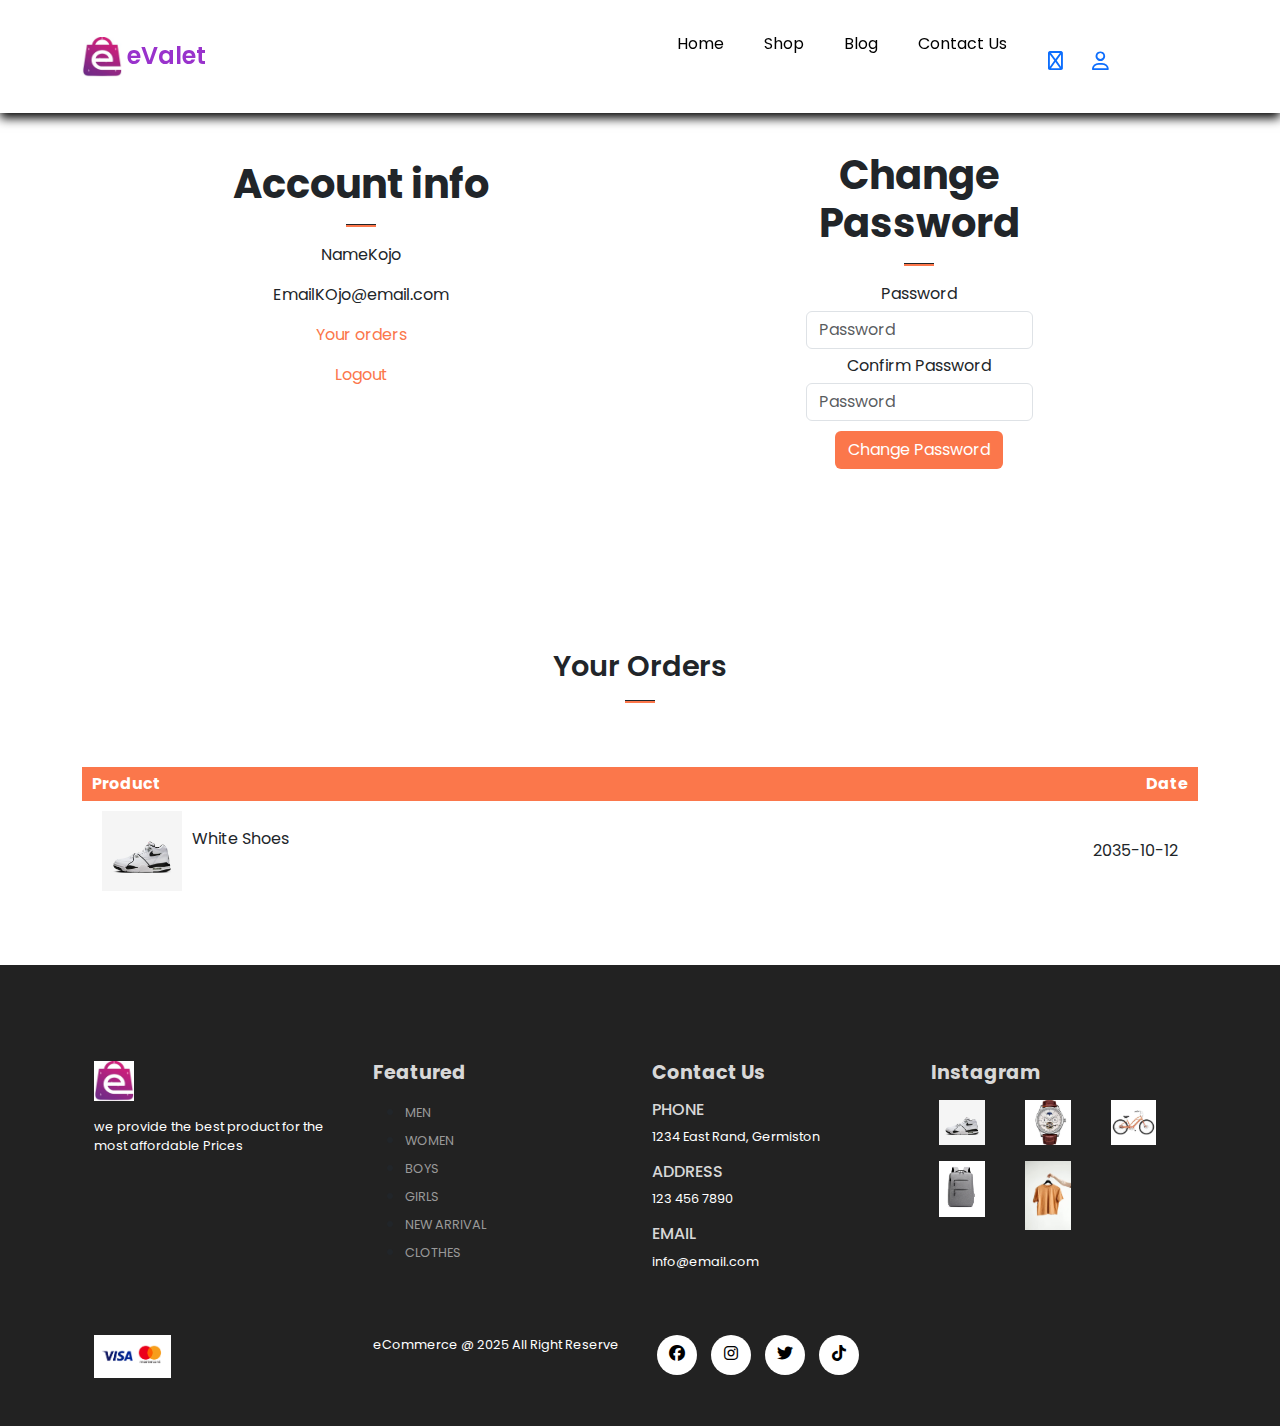
<file: project_/account.html>
<!DOCTYPE html>
<html lang="en">
<head>
    <meta charset="UTF-8">
    <meta http-equiv="X-UA-Compatible" content="IE=edge">
    <meta name="viewport" content="width=device-width, initial-scale=1.0">
    <title>Home</title>


    <link href="https://cdn.jsdelivr.net/npm/bootstrap@5.3.3/dist/css/bootstrap.min.css" rel="stylesheet" integrity="sha384-QWTKZyjpPEjISv5WaRU9OFeRpok6YctnYmDr5pNlyT2bRjXh0JMhjY6hW+ALEwIH" crossorigin="anonymous">

    <link rel="stylesheet" href="https://use.fontawesome.com/releases/v5.15.4/css/all.css" integrity="sha384-DyZ88mC6Up2uqS4h/KRgHuoeGwBcD4Ng9SiP4dIRy0EXTlnuz47vAwmeGwVChigm" crossorigin="anonymous"/>

    <link rel="stylesheet" href="assets/css/style.css"/>
      <!-- Add this complete CDN link to your <head> section -->
        <link rel="stylesheet" href="https://cdnjs.cloudflare.com/ajax/libs/font-awesome/6.5.1/css/all.min.css">

</head>
<body>


 
    <!--Navbar-->
    <nav class="navbar navbar-expand-lg navbar-light bg-white py-3 fixed-top">
        <div class="container">
          <img class="logo" src="assets/imgs/logo.jpg"/>
          <h2 class="brand">eValet</h2>
          <button class="navbar-toggler" type="button" data-bs-toggle="collapse" data-bs-target="#navbarSupportedContent" aria-controls="navbarSupportedContent" aria-expanded="false" aria-label="Toggle navigation">

            <span class="navbar-toggler-icon"></span>
          </button>
          <div class="collapse navbar-collapse nav-buttons" id="navbarSupportedContent">
            <ul class="navbar-nav me-auto mb-2 mb-lg-0">
            
              <li class="nav-item">
                <a class="nav-link" href="index.html">Home</a>
              </li>
              
              <li class="nav-item">
                <a class="nav-link" href="shop.html">Shop</a>
              </li>

              <li class="nav-item">
                <a class="nav-link" href="#">Blog</a>
              </li>

              <li class="nav-item">
                <a class="nav-link" href="contact.html">Contact Us</a>
              </li>

              <li class="nav-item">
                <a href="cart.html"><i class="fas fa-shopping-cart"></i></a>
                <a href="account.html"><i class="fas fa-user"></i></a>
                  
                 </li>


            </ul>

          </div>
        </div>
      </nav> 



<!--Account-->
<section class="my-5 py-5">
    <div class="row container mx-auto">
        <div class="text-center mt-3 pt-5 col-lg-6 col-md-12 col-sm-12">
            <h3 class="font-weight-bold">Account info</h3>
            <hr class="mx-auto">
            <div class="account-info">
                <p>Name<span>Kojo</span></p>
                <p>Email<span>KOjo@email.com</span></p>
                <p><a href="" id="orders-btn">Your orders</a></p>
                <p><a href="" id="logout-btn">Logout</a></p>
            </div>
        </div>
        <div class="col-lg-6 col-md-12 col-sm-12">
            <form id="account-form">
                <h3>Change Password</h3>
                <hr class="mx-auto">
                <div class="form-group">
                    <label>Password</label>
                    <input type="password" class="form-control" id="account-password" name="password" placeholder="Password" required/>
                </div>
                <div class="form-group">
                    <label>Confirm Password</label>
                    <input type="password" class="form-control" id="account-password-confirm" name="confirm-password" placeholder="Password" required/>
                </div>
                <div class="form-group"></div>
                <input type="submit" value="Change Password" class="btn" id="change-pass-btn"/>
            </form>
        </div>
    </div>
</section>






<!--Orders-->
<section class="orders container my-5 py-3">
    <div class="container mt-2">
         <h2 class="font-weight-bold text-center">Your Orders</h2>
         <hr class="mx-auto">
    </div>

    <table class="mt-5 pt-5">
        <tr>
            <th>Product</th>
              <th>Date</th>
          </tr>
          <tr>
                <td>
                   <div class="product-info">
                      <img src="assets/imgs/Feature1.JPG"/>
                      <div>
                          <p class="mt-3">White Shoes</p>
                        </div>
                   </div>
               </td>
               <td>
                  <span>2035-10-12</span>
               </td>
          </tr>

          
    </table>




</section>





      <!--Footer-->
  <footer class="mt-5 py-5">
    <div class="row container mx-auto pt-5">
      <div class="footer-one col-lg-3 col-md-6 col-sm-12" >
        <img class="logo" src="assets/imgs/logo.jpg">
        <p class="pt-3">we provide the best product for the most affordable Prices</p>
      </div>
    <div class="footer-one col-lg-3 col-sm-12" >
      <h5 class="pb-2">Featured</h5>
  <ul class="text-uppercase">
      <li><a href="#">men</a></li>
      <li><a href="#">women</a></li>
      <li><a href="#">boys</a></li>
      <li><a href="#">girls</a></li>
      <li><a href="#">new arrival</a></li>
      <li><a href="#">clothes</a></li>
  </ul>
    </div>
    <div class="footer-one col-lg-3 col-sm-12">
      <h5 class="pb-2">Contact Us</h5>  
    <div>
      <h6 class="text-uppercase">Phone</h6>
      <p>1234 East Rand, Germiston</p>
    </div>
    <div>
      <h6 class="text-uppercase">Address</h6>
      <p>123 456 7890</p>
    </div>
    <div>
      <h6 class="text-uppercase">Email</h6>
      <p>info@email.com</p>
    </div>
    </div>
    <div class="footer-one col-lg-3 col-sm-12">
      <h5 class="pd-2">Instagram</h5>
      <div class="row">
        <img src="assets/imgs/Feature1.JPG" class="img-fluid w-25 h-100 m-2">
        <img src="assets/imgs/Feature2.JPG" class="img-fluid w-25 h-100 m-2">
        <img src="assets/imgs/Feature3.JPG" class="img-fluid w-25 h-100 m-2">
        <img src="assets/imgs/Feature4.jpg" class="img-fluid w-25 h-100 m-2">
        <img src="assets/imgs/clothe1.JPG" class="img-fluid w-25 h-100 m-2">
      </div>
    </div>
    </div>



    <div class="copyright mt-5">
      <div class="row container mx-auto">
        <div class="col-lg-3 col-md-5 col-sm-12 md-4">
          <img src="assets/imgs/payment.PNG">
      </div>
      <div class="col-lg-3 col-md-5 col-sm-12 md-4 text-nowrap md-2">
        <p>eCommerce @ 2025 All Right Reserve</p>
      </div>
      <div class="col-lg-3 col-md-5 col-sm-12 md-4">
        <a href="#"><i class="fab fa-facebook"></i></a>
        <a href="#"><i class="fab fa-instagram"></i></a>
        <a href="#"><i class="fab fa-twitter"></i></a>
        <a href="#"><i class="fab fa-tiktok"></i></a>
      </div>
      </div>
    </div>

  </footer>




    <script src="https://cdn.jsdelivr.net/npm/bootstrap@5.3.3/dist/js/bootstrap.bundle.min.js" integrity="sha384-YvpcrYf0tY3lHB60NNkmXc5s9fDVZLESaAA55NDzOxhy9GkcIdslK1eN7N6jIeHz" crossorigin="anonymous"></script>
</body>
</html>
</file>
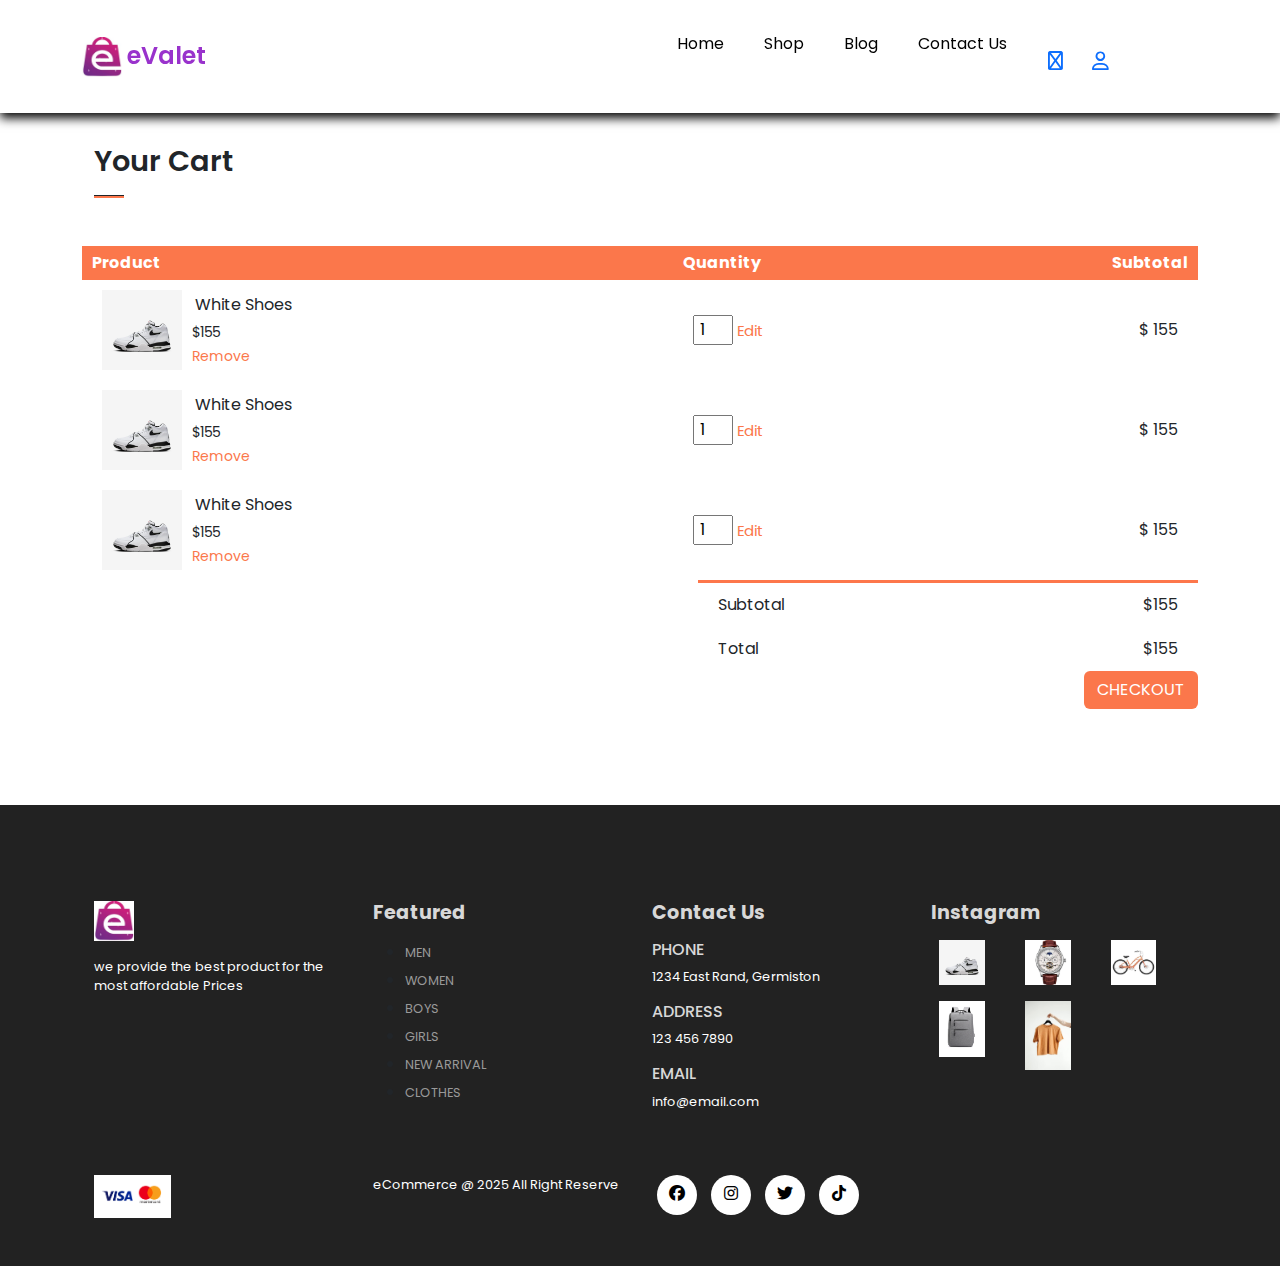
<file: project_/cart.html>
<!DOCTYPE html>
<html lang="en">
<head>
    <meta charset="UTF-8">
    <meta http-equiv="X-UA-Compatible" content="IE=edge">
    <meta name="viewport" content="width=device-width, initial-scale=1.0">
    <title>Home</title>


    <link href="https://cdn.jsdelivr.net/npm/bootstrap@5.3.3/dist/css/bootstrap.min.css" rel="stylesheet" integrity="sha384-QWTKZyjpPEjISv5WaRU9OFeRpok6YctnYmDr5pNlyT2bRjXh0JMhjY6hW+ALEwIH" crossorigin="anonymous">

    <link rel="stylesheet" href="https://use.fontawesome.com/releases/v5.15.4/css/all.css" integrity="sha384-DyZ88mC6Up2uqS4h/KRgHuoeGwBcD4Ng9SiP4dIRy0EXTlnuz47vAwmeGwVChigm" crossorigin="anonymous"/>

    <link rel="stylesheet" href="assets/css/style.css"/>
      <!-- Add this complete CDN link to your <head> section -->
        <link rel="stylesheet" href="https://cdnjs.cloudflare.com/ajax/libs/font-awesome/6.5.1/css/all.min.css">

</head>
<body>

 <!--Navbar-->
 <nav class="navbar navbar-expand-lg navbar-light bg-white py-3 fixed-top">
    <div class="container">
      <img class="logo" src="assets/imgs/logo.jpg"/>
      <h2 class="brand">eValet</h2>
      <button class="navbar-toggler" type="button" data-bs-toggle="collapse" data-bs-target="#navbarSupportedContent" aria-controls="navbarSupportedContent" aria-expanded="false" aria-label="Toggle navigation">

        <span class="navbar-toggler-icon"></span>
      </button>
      <div class="collapse navbar-collapse nav-buttons" id="navbarSupportedContent">
        <ul class="navbar-nav me-auto mb-2 mb-lg-0">
        
          <li class="nav-item">
            <a class="nav-link" href="index.html">Home</a>
          </li>
          
          <li class="nav-item">
            <a class="nav-link" href="shop.html">Shop</a>
          </li>

          <li class="nav-item">
            <a class="nav-link" href="#">Blog</a>
          </li>

          <li class="nav-item">
            <a class="nav-link" href="contact.html">Contact Us</a>
          </li>

          <li class="nav-item">
            <a href="cart.html"><i class="fas fa-shopping-cart"></i></a>
            <a href="account.html"><i class="fas fa-user"></i></a>
              
             </li>

        </ul>

      </div>
    </div>
  </nav> 



<!--Cart-->
<section class="cart container my-5 py-5">
    <div class="container mt-5">
         <h2 class="font-weight-bolde">Your Cart</h2>
         <hr>
    </div>

    <table class="mt-5 pt-5">
        <tr>
            <th>Product</th>
            <th>Quantity</th>
            <th>Subtotal</th>
        </tr>
        <tr>
            <td>
                <div class="product-info">
                    <img src="assets/imgs/Feature1.JPG">
                    <div>
                        <p>White Shoes</p>
                        <small><span>$</span>155</small>
                        <br>
                        <a class="remove-btn" href="#">Remove</a>
                    </div>
                </div>
            </td>

            <td>
                <input type="number" value="1">
                <a class="edit-btn" href="#">Edit</a>
            </td>
            <td>
                <span>$</span>
                <span class="product-price">155</span>
            </td>
        </tr>

        <tr>
            <td>
                <div class="product-info">
                    <img src="assets/imgs/Feature1.JPG">
                    <div>
                        <p>White Shoes</p>
                        <small><span>$</span>155</small>
                        <br>
                        <a class="remove-btn" href="#">Remove</a>
                    </div>
                </div>
            </td>

            <td>
                <input type="number" value="1">
                <a class="edit-btn" href="#">Edit</a>
            </td>
            <td>
                <span>$</span>
                <span class="product-price">155</span>
            </td>
        </tr>

        <tr>
            <td>
                <div class="product-info">
                    <img src="assets/imgs/Feature1.JPG">
                    <div>
                        <p>White Shoes</p>
                        <small><span>$</span>155</small>
                        <br>
                        <a class="remove-btn" href="#">Remove</a>
                    </div>
                </div>
            </td>

            <td>
                <input type="number" value="1">
                <a class="edit-btn" href="#">Edit</a>
            </td>
            <td>
                <span>$</span>
                <span class="product-price">155</span>
            </td>
        </tr>
    </table>



<div class="cart-total">
    <table>
        <tr>
            <td>Subtotal</td>
            <td>$155</td>
        </tr>
        <tr>
            <td>Total</td>
            <td>$155</td>
        </tr>
    </table>
</div>



<div class="checkout-container">
    <button class="btn checkout-btn">Checkout</button>
</div>


</section>







<!--Footer-->
<footer class="mt-5 py-5">
    <div class="row container mx-auto pt-5">
      <div class="footer-one col-lg-3 col-md-6 col-sm-12" >
        <img class="logo" src="assets/imgs/logo.jpg">
        <p class="pt-3">we provide the best product for the most affordable Prices</p>
      </div>
    <div class="footer-one col-lg-3 col-sm-12" >
      <h5 class="pb-2">Featured</h5>
  <ul class="text-uppercase">
      <li><a href="#">men</a></li>
      <li><a href="#">women</a></li>
      <li><a href="#">boys</a></li>
      <li><a href="#">girls</a></li>
      <li><a href="#">new arrival</a></li>
      <li><a href="#">clothes</a></li>
  </ul>
    </div>
    <div class="footer-one col-lg-3 col-sm-12">
      <h5 class="pb-2">Contact Us</h5>  
    <div>
      <h6 class="text-uppercase">Phone</h6>
      <p>1234 East Rand, Germiston</p>
    </div>
    <div>
      <h6 class="text-uppercase">Address</h6>
      <p>123 456 7890</p>
    </div>
    <div>
      <h6 class="text-uppercase">Email</h6>
      <p>info@email.com</p>
    </div>
    </div>
    <div class="footer-one col-lg-3 col-sm-12">
      <h5 class="pd-2">Instagram</h5>
      <div class="row">
        <img src="assets/imgs/Feature1.JPG" class="img-fluid w-25 h-100 m-2">
        <img src="assets/imgs/Feature2.JPG" class="img-fluid w-25 h-100 m-2">
        <img src="assets/imgs/Feature3.JPG" class="img-fluid w-25 h-100 m-2">
        <img src="assets/imgs/Feature4.jpg" class="img-fluid w-25 h-100 m-2">
        <img src="assets/imgs/clothe1.JPG" class="img-fluid w-25 h-100 m-2">
      </div>
    </div>
    </div>



    <div class="copyright mt-5">
      <div class="row container mx-auto">
        <div class="col-lg-3 col-md-5 col-sm-12 md-4">
          <img src="assets/imgs/payment.PNG">
      </div>
      <div class="col-lg-3 col-md-5 col-sm-12 md-4 text-nowrap md-2">
        <p>eCommerce @ 2025 All Right Reserve</p>
      </div>
      <div class="col-lg-3 col-md-5 col-sm-12 md-4">
        <a href="#"><i class="fab fa-facebook"></i></a>
        <a href="#"><i class="fab fa-instagram"></i></a>
        <a href="#"><i class="fab fa-twitter"></i></a>
        <a href="#"><i class="fab fa-tiktok"></i></a>
      </div>
      </div>
    </div>

  </footer>




    <script src="https://cdn.jsdelivr.net/npm/bootstrap@5.3.3/dist/js/bootstrap.bundle.min.js" integrity="sha384-YvpcrYf0tY3lHB60NNkmXc5s9fDVZLESaAA55NDzOxhy9GkcIdslK1eN7N6jIeHz" crossorigin="anonymous"></script>
</body>
</html>
</file>
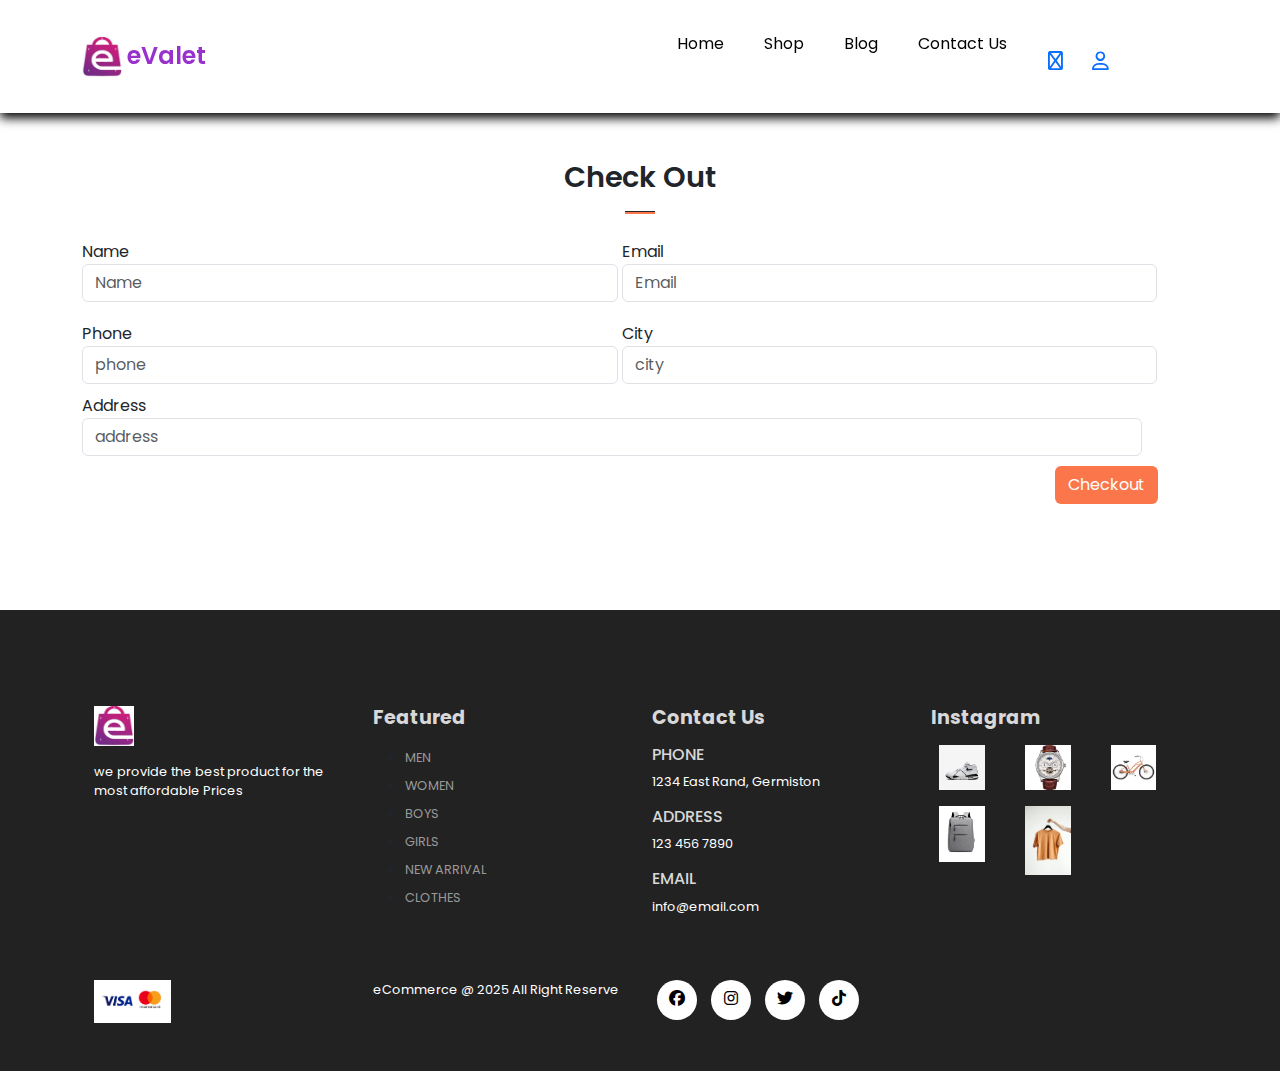
<file: project_/checkout.html>
<!DOCTYPE html>
<html lang="en">
<head>
    <meta charset="UTF-8">
    <meta http-equiv="X-UA-Compatible" content="IE=edge">
    <meta name="viewport" content="width=device-width, initial-scale=1.0">
    <title>Home</title>


    <link href="https://cdn.jsdelivr.net/npm/bootstrap@5.3.3/dist/css/bootstrap.min.css" rel="stylesheet" integrity="sha384-QWTKZyjpPEjISv5WaRU9OFeRpok6YctnYmDr5pNlyT2bRjXh0JMhjY6hW+ALEwIH" crossorigin="anonymous">

    <link rel="stylesheet" href="https://use.fontawesome.com/releases/v5.15.4/css/all.css" integrity="sha384-DyZ88mC6Up2uqS4h/KRgHuoeGwBcD4Ng9SiP4dIRy0EXTlnuz47vAwmeGwVChigm" crossorigin="anonymous"/>

    <link rel="stylesheet" href="assets/css/style.css"/>
       <!-- Add this complete CDN link to your <head> section -->
   <link rel="stylesheet" href="https://cdnjs.cloudflare.com/ajax/libs/font-awesome/6.5.1/css/all.min.css">

</head>
<body>



    <!--Navbar-->
    <nav class="navbar navbar-expand-lg navbar-light bg-white py-3 fixed-top">
        <div class="container">
          <img class="logo" src="assets/imgs/logo.jpg"/>
          <h2 class="brand">eValet</h2>
          <button class="navbar-toggler" type="button" data-bs-toggle="collapse" data-bs-target="#navbarSupportedContent" aria-controls="navbarSupportedContent" aria-expanded="false" aria-label="Toggle navigation">

            <span class="navbar-toggler-icon"></span>
          </button>
          <div class="collapse navbar-collapse nav-buttons" id="navbarSupportedContent">
            <ul class="navbar-nav me-auto mb-2 mb-lg-0">
            
              <li class="nav-item">
                <a class="nav-link" href="index.html">Home</a>
              </li>
              
              <li class="nav-item">
                <a class="nav-link" href="shop.html">Shop</a>
              </li>

              <li class="nav-item">
                <a class="nav-link" href="#">Blog</a>
              </li>

              <li class="nav-item">
                <a class="nav-link" href="contact.html">Contact Us</a>
              </li>

              <li class="nav-item">
                <a href="cart.html"><i class="fas fa-shopping-cart"></i></a>
                <a href="account.html"><i class="fas fa-user"></i></a>
                  
                 </li>


            </ul>

          </div>
        </div>
      </nav> 



<!--Register-->
<section class="my-5 py-5">
    <div class="container text-center mt-3 pt-5">
        <h2 class="form-wieght-bold">Check Out</h2>
        <hr class="mx-auto">
    </div>
    <div class="mx-auto container">
        <form id="checkout-form">
            <div class="form-group checkout-small-element">
                <label>Name</label>
                <input type="text" class="form-control" id="checkoutr-name" name="name" placeholder="Name" required/>
            </div>
            <div class="form-group checkout-small-element">
                <label>Email</label>
                <input type="text" class="form-control" id="register-emial" name="email" placeholder="Email" required/>
            </div>
            <div class="form-group checkout-small-element">
                <label>Phone</label>
                <input type="tel" class="form-control" id="checkout-phone" name="phone" placeholder="phone" required/>
            </div>
            <div class="form-group checkout-small-element">
                <label>City</label>
                <input type="text" class="form-control" id="checkout-city" name="city" placeholder="city" required/>
            </div>
            <div class="form-group checkout-large-element">
                <label>Address</label>
                <input type="text" class="form-control" id="checkout-address" name="address" placeholder="address" required/>
            </div>
            <div class="form-group checkout-btn-container">
                <input type="submit" class="btn" id="checkout-btn" value="Checkout"/>
            </div>
        </form>
    </div>
</section>









<!--Footer-->
<footer class="mt-5 py-5">
    <div class="row container mx-auto pt-5">
      <div class="footer-one col-lg-3 col-md-6 col-sm-12" >
        <img class="logo" src="assets/imgs/logo.jpg">
        <p class="pt-3">we provide the best product for the most affordable Prices</p>
      </div>
    <div class="footer-one col-lg-3 col-sm-12" >
      <h5 class="pb-2">Featured</h5>
  <ul class="text-uppercase">
      <li><a href="#">men</a></li>
      <li><a href="#">women</a></li>
      <li><a href="#">boys</a></li>
      <li><a href="#">girls</a></li>
      <li><a href="#">new arrival</a></li>
      <li><a href="#">clothes</a></li>
  </ul>
    </div>
    <div class="footer-one col-lg-3 col-sm-12">
      <h5 class="pb-2">Contact Us</h5>  
    <div>
      <h6 class="text-uppercase">Phone</h6>
      <p>1234 East Rand, Germiston</p>
    </div>
    <div>
      <h6 class="text-uppercase">Address</h6>
      <p>123 456 7890</p>
    </div>
    <div>
      <h6 class="text-uppercase">Email</h6>
      <p>info@email.com</p>
    </div>
    </div>
    <div class="footer-one col-lg-3 col-sm-12">
      <h5 class="pd-2">Instagram</h5>
      <div class="row">
        <img src="assets/imgs/Feature1.JPG" class="img-fluid w-25 h-100 m-2">
        <img src="assets/imgs/Feature2.JPG" class="img-fluid w-25 h-100 m-2">
        <img src="assets/imgs/Feature3.JPG" class="img-fluid w-25 h-100 m-2">
        <img src="assets/imgs/Feature4.jpg" class="img-fluid w-25 h-100 m-2">
        <img src="assets/imgs/clothe1.JPG" class="img-fluid w-25 h-100 m-2">
      </div>
    </div>
    </div>



    <div class="copyright mt-5">
      <div class="row container mx-auto">
        <div class="col-lg-3 col-md-5 col-sm-12 md-4">
          <img src="assets/imgs/payment.PNG">
      </div>
      <div class="col-lg-3 col-md-5 col-sm-12 md-4 text-nowrap md-2">
        <p>eCommerce @ 2025 All Right Reserve</p>
      </div>
      <div class="col-lg-3 col-md-5 col-sm-12 md-4">
        <a href="#"><i class="fab fa-facebook"></i></a>
        <a href="#"><i class="fab fa-instagram"></i></a>
        <a href="#"><i class="fab fa-twitter"></i></a>
        <a href="#"><i class="fab fa-tiktok"></i></a>
      </div>
      </div>
    </div>

  </footer>






    <script src="https://cdn.jsdelivr.net/npm/bootstrap@5.3.3/dist/js/bootstrap.bundle.min.js" integrity="sha384-YvpcrYf0tY3lHB60NNkmXc5s9fDVZLESaAA55NDzOxhy9GkcIdslK1eN7N6jIeHz" crossorigin="anonymous"></script>
</body>
</html>
</file>
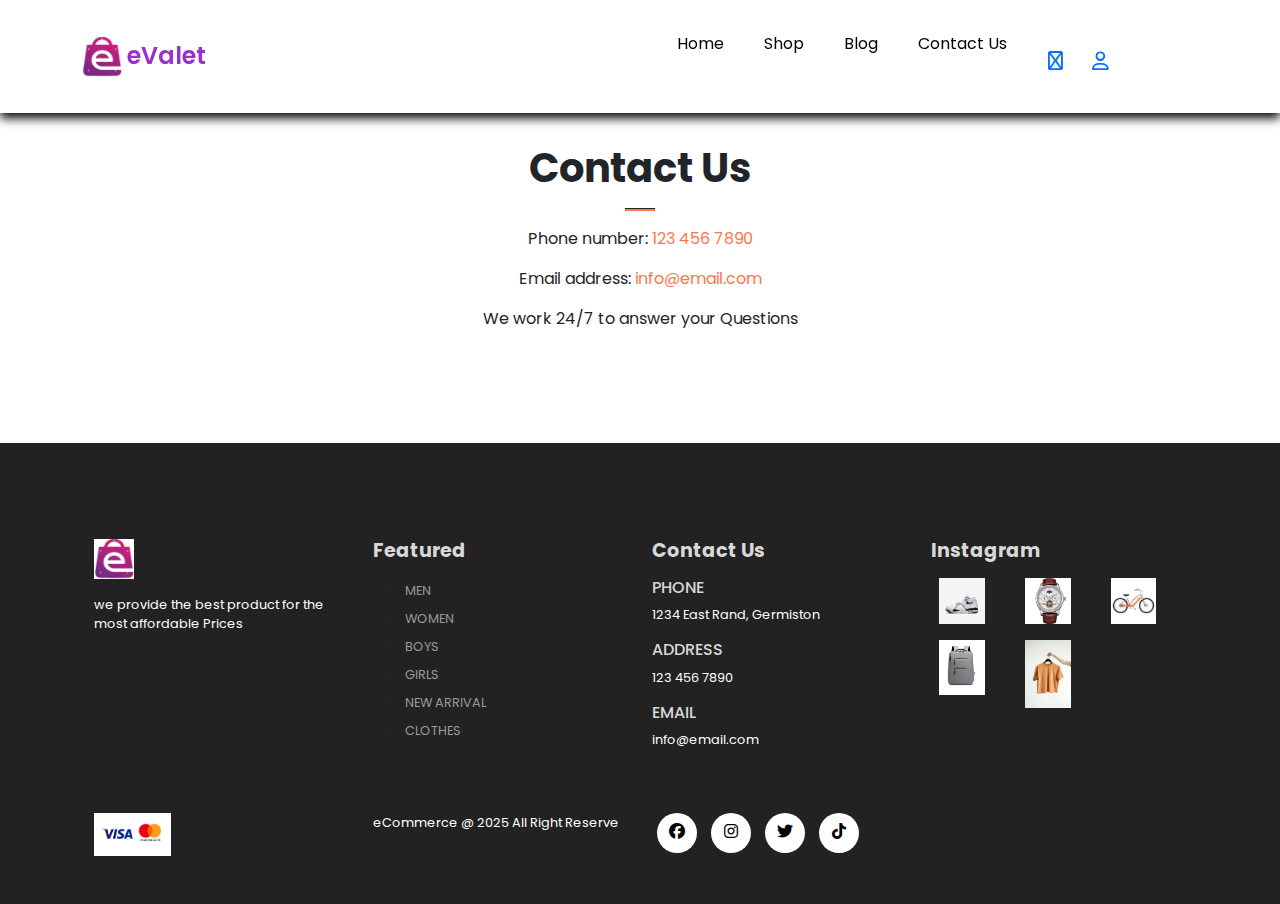
<file: project_/contact.html>
<!DOCTYPE html>
<html lang="en">
<head>
    <meta charset="UTF-8">
    <meta http-equiv="X-UA-Compatible" content="IE=edge">
    <meta name="viewport" content="width=device-width, initial-scale=1.0">
    <title>Home</title>


    <link href="https://cdn.jsdelivr.net/npm/bootstrap@5.3.3/dist/css/bootstrap.min.css" rel="stylesheet" integrity="sha384-QWTKZyjpPEjISv5WaRU9OFeRpok6YctnYmDr5pNlyT2bRjXh0JMhjY6hW+ALEwIH" crossorigin="anonymous">

    <link rel="stylesheet" href="https://use.fontawesome.com/releases/v5.15.4/css/all.css" integrity="sha384-DyZ88mC6Up2uqS4h/KRgHuoeGwBcD4Ng9SiP4dIRy0EXTlnuz47vAwmeGwVChigm" crossorigin="anonymous"/>

    <link rel="stylesheet" href="assets/css/style.css"/>
       <!-- Add this complete CDN link to your <head> section -->
   <link rel="stylesheet" href="https://cdnjs.cloudflare.com/ajax/libs/font-awesome/6.5.1/css/all.min.css">

</head>
<body>
 
    <!--Navbar-->
    <nav class="navbar navbar-expand-lg navbar-light bg-white py-3 fixed-top">
        <div class="container">
          <img class="logo" src="assets/imgs/logo.jpg"/>
          <h2 class="brand">eValet</h2>
          <button class="navbar-toggler" type="button" data-bs-toggle="collapse" data-bs-target="#navbarSupportedContent" aria-controls="navbarSupportedContent" aria-expanded="false" aria-label="Toggle navigation">

            <span class="navbar-toggler-icon"></span>
          </button>
          <div class="collapse navbar-collapse nav-buttons" id="navbarSupportedContent">
            <ul class="navbar-nav me-auto mb-2 mb-lg-0">
            
              <li class="nav-item">
                <a class="nav-link" href="index.html">Home</a>
              </li>
              
              <li class="nav-item">
                <a class="nav-link" href="shop.html">Shop</a>
              </li>

              <li class="nav-item">
                <a class="nav-link" href="#">Blog</a>
              </li>

              <li class="nav-item">
                <a class="nav-link" href="contact.html">Contact Us</a>
              </li>

              <li class="nav-item">
                <a href="cart.html"><i class="fas fa-shopping-cart"></i></a>
                <a href="account.html"><i class="fas fa-user"></i></a>
                  
                 </li>


            </ul>

          </div>
        </div>
      </nav> 



<!--Contact-->
<section id="contact" class="container my-5 py-5">
    <div class="container text-center mt-5">
        <h3>Contact Us</h3>
        <hr class="mx-auto"/>
        <p class="w-50 mx-auto">
            Phone number: <span>123 456 7890</span>
        </p>
        <p class="w-50 mx-auto">
            Email address: <span>info@email.com</span>
        </p>
        <p class="w-50 mx-auto">
            We work 24/7 to answer your Questions
        </p>
    </div>
</section> 
  

 




<!--Footer-->
  <footer class="mt-5 py-5">
    <div class="row container mx-auto pt-5">
      <div class="footer-one col-lg-3 col-md-6 col-sm-12" >
        <img class="logo" src="assets/imgs/logo.jpg">
        <p class="pt-3">we provide the best product for the most affordable Prices</p>
      </div>
    <div class="footer-one col-lg-3 col-sm-12" >
      <h5 class="pb-2">Featured</h5>
  <ul class="text-uppercase">
      <li><a href="#">men</a></li>
      <li><a href="#">women</a></li>
      <li><a href="#">boys</a></li>
      <li><a href="#">girls</a></li>
      <li><a href="#">new arrival</a></li>
      <li><a href="#">clothes</a></li>
  </ul>
    </div>
    <div class="footer-one col-lg-3 col-sm-12">
      <h5 class="pb-2">Contact Us</h5>  
    <div>
      <h6 class="text-uppercase">Phone</h6>
      <p>1234 East Rand, Germiston</p>
    </div>
    <div>
      <h6 class="text-uppercase">Address</h6>
      <p>123 456 7890</p>
    </div>
    <div>
      <h6 class="text-uppercase">Email</h6>
      <p>info@email.com</p>
    </div>
    </div>
    <div class="footer-one col-lg-3 col-sm-12">
      <h5 class="pd-2">Instagram</h5>
      <div class="row">
        <img src="assets/imgs/Feature1.JPG" class="img-fluid w-25 h-100 m-2">
        <img src="assets/imgs/Feature2.JPG" class="img-fluid w-25 h-100 m-2">
        <img src="assets/imgs/Feature3.JPG" class="img-fluid w-25 h-100 m-2">
        <img src="assets/imgs/Feature4.jpg" class="img-fluid w-25 h-100 m-2">
        <img src="assets/imgs/clothe1.JPG" class="img-fluid w-25 h-100 m-2">
      </div>
    </div>
    </div>



    <div class="copyright mt-5">
      <div class="row container mx-auto">
        <div class="col-lg-3 col-md-5 col-sm-12 md-4">
          <img src="assets/imgs/payment.PNG">
      </div>
      <div class="col-lg-3 col-md-5 col-sm-12 md-4 text-nowrap md-2">
        <p>eCommerce @ 2025 All Right Reserve</p>
      </div>
      <div class="col-lg-3 col-md-5 col-sm-12 md-4">
        <a href="#"><i class="fab fa-facebook"></i></a>
        <a href="#"><i class="fab fa-instagram"></i></a>
        <a href="#"><i class="fab fa-twitter"></i></a>
        <a href="#"><i class="fab fa-tiktok"></i></a>
      </div>
      </div>
    </div>

  </footer>




    <script src="https://cdn.jsdelivr.net/npm/bootstrap@5.3.3/dist/js/bootstrap.bundle.min.js" integrity="sha384-YvpcrYf0tY3lHB60NNkmXc5s9fDVZLESaAA55NDzOxhy9GkcIdslK1eN7N6jIeHz" crossorigin="anonymous"></script>
</body>
</html>
</file>
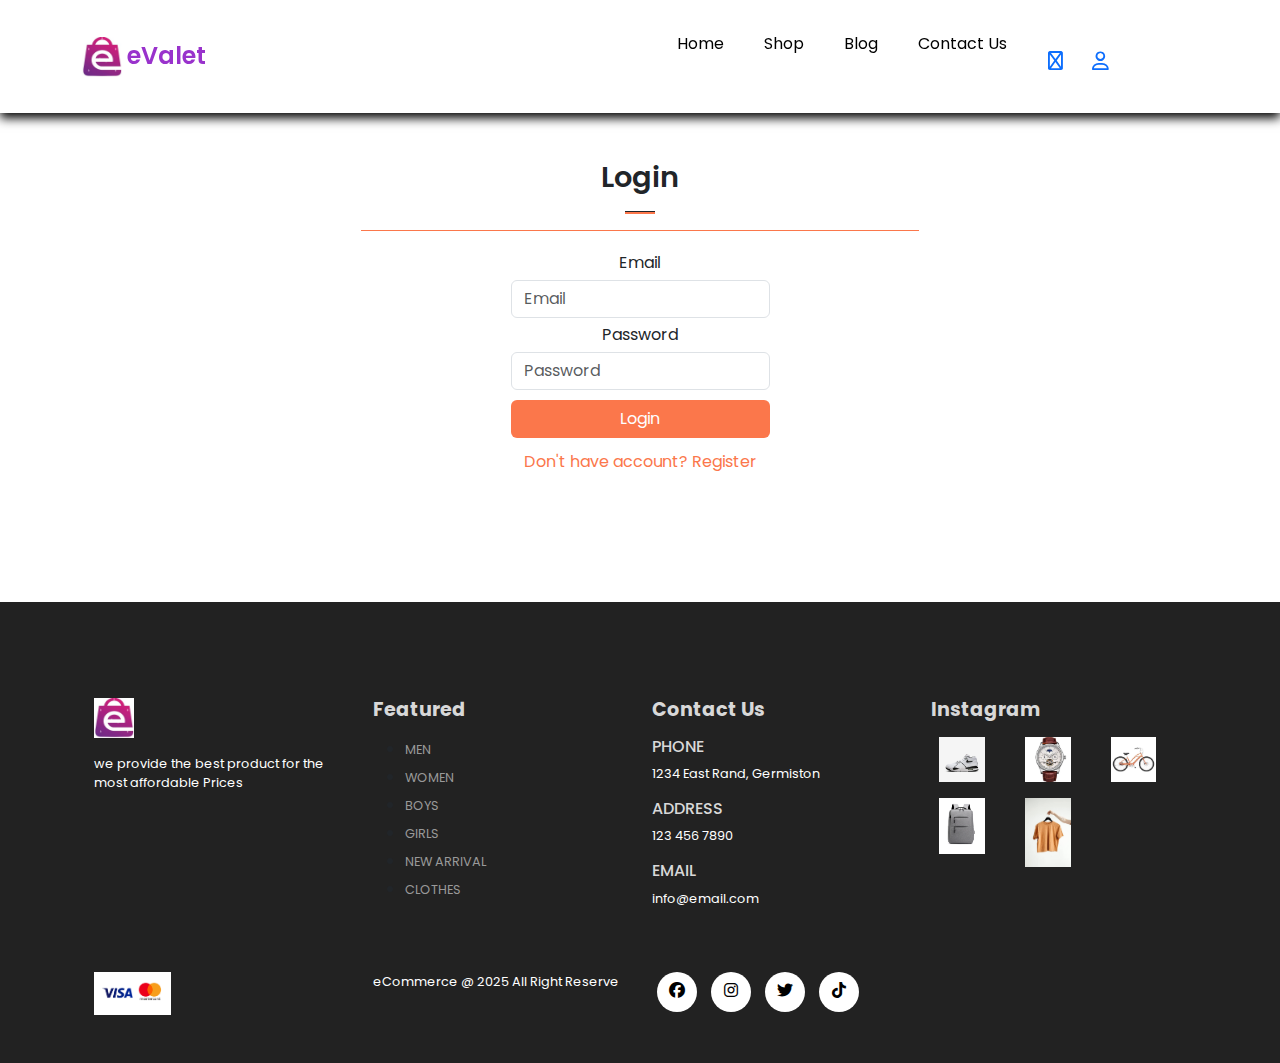
<file: project_/login.html>
<!DOCTYPE html>
<html lang="en">
<head>
    <meta charset="UTF-8">
    <meta http-equiv="X-UA-Compatible" content="IE=edge">
    <meta name="viewport" content="width=device-width, initial-scale=1.0">
    <title>Home</title>


    <link href="https://cdn.jsdelivr.net/npm/bootstrap@5.3.3/dist/css/bootstrap.min.css" rel="stylesheet" integrity="sha384-QWTKZyjpPEjISv5WaRU9OFeRpok6YctnYmDr5pNlyT2bRjXh0JMhjY6hW+ALEwIH" crossorigin="anonymous">

    <link rel="stylesheet" href="https://use.fontawesome.com/releases/v5.15.4/css/all.css" integrity="sha384-DyZ88mC6Up2uqS4h/KRgHuoeGwBcD4Ng9SiP4dIRy0EXTlnuz47vAwmeGwVChigm" crossorigin="anonymous"/>

    <link rel="stylesheet" href="assets/css/style.css"/>
      <!-- Add this complete CDN link to your <head> section -->
        <link rel="stylesheet" href="https://cdnjs.cloudflare.com/ajax/libs/font-awesome/6.5.1/css/all.min.css">

</head>
<body>
 
    <!--Navbar-->
    <nav class="navbar navbar-expand-lg navbar-light bg-white py-3 fixed-top">
        <div class="container">
          <img class="logo" src="assets/imgs/logo.jpg"/>
          <h2 class="brand">eValet</h2>
          <button class="navbar-toggler" type="button" data-bs-toggle="collapse" data-bs-target="#navbarSupportedContent" aria-controls="navbarSupportedContent" aria-expanded="false" aria-label="Toggle navigation">

            <span class="navbar-toggler-icon"></span>
          </button>
          <div class="collapse navbar-collapse nav-buttons" id="navbarSupportedContent">
            <ul class="navbar-nav me-auto mb-2 mb-lg-0">
            
              <li class="nav-item">
                <a class="nav-link" href="index.html">Home</a>
              </li>
              
              <li class="nav-item">
                <a class="nav-link" href="shop.html">Shop</a>
              </li>

              <li class="nav-item">
                <a class="nav-link" href="#">Blog</a>
              </li>

              <li class="nav-item">
                <a class="nav-link" href="cart.html">Contact Us</a>
              </li>

              <li class="nav-item">
                <a href="cart.html"><i class="fas fa-shopping-cart"></i></a>
                <a href="account.html"><i class="fas fa-user"></i></a>
                  
                 </li>

            </ul>

          </div>
        </div>
      </nav> 



<!--Login-->
<section class="my-5 py-5">
    <div class="container text-center mt-3 pt-5">
        <h2 class="form-wieght-bold">Login</h2>
        <hr class="mx-auto">
    </div>
    <div class="mx-auto container">
        <form id="login-form">
            <div class="form-group">
                <label>Email</label>
                <input type="text" class="form-control" id="login-emial" name="email" placeholder="Email" required/>
            </div>
            <div class="form-group">
                <label>Password</label>
                <input type="password" class="form-control" id="login-password" name="password" placeholder="Password" required/>
            </div>
            <div class="form-group">
                <input type="submit" class="btn" id="login-btn" value="Login"/>
            </div>
            <div class="form-group">
                <a id="register-url" class="btn">Don't have account? Register</a>
            </div>
        </form>
    </div>
</section>












      <!--Footer-->
  <footer class="mt-5 py-5">
    <div class="row container mx-auto pt-5">
      <div class="footer-one col-lg-3 col-md-6 col-sm-12" >
        <img class="logo" src="assets/imgs/logo.jpg">
        <p class="pt-3">we provide the best product for the most affordable Prices</p>
      </div>
    <div class="footer-one col-lg-3 col-sm-12" >
      <h5 class="pb-2">Featured</h5>
  <ul class="text-uppercase">
      <li><a href="#">men</a></li>
      <li><a href="#">women</a></li>
      <li><a href="#">boys</a></li>
      <li><a href="#">girls</a></li>
      <li><a href="#">new arrival</a></li>
      <li><a href="#">clothes</a></li>
  </ul>
    </div>
    <div class="footer-one col-lg-3 col-sm-12">
      <h5 class="pb-2">Contact Us</h5>  
    <div>
      <h6 class="text-uppercase">Phone</h6>
      <p>1234 East Rand, Germiston</p>
    </div>
    <div>
      <h6 class="text-uppercase">Address</h6>
      <p>123 456 7890</p>
    </div>
    <div>
      <h6 class="text-uppercase">Email</h6>
      <p>info@email.com</p>
    </div>
    </div>
    <div class="footer-one col-lg-3 col-sm-12">
      <h5 class="pd-2">Instagram</h5>
      <div class="row">
        <img src="assets/imgs/Feature1.JPG" class="img-fluid w-25 h-100 m-2">
        <img src="assets/imgs/Feature2.JPG" class="img-fluid w-25 h-100 m-2">
        <img src="assets/imgs/Feature3.JPG" class="img-fluid w-25 h-100 m-2">
        <img src="assets/imgs/Feature4.jpg" class="img-fluid w-25 h-100 m-2">
        <img src="assets/imgs/clothe1.JPG" class="img-fluid w-25 h-100 m-2">
      </div>
    </div>
    </div>



    <div class="copyright mt-5">
      <div class="row container mx-auto">
        <div class="col-lg-3 col-md-5 col-sm-12 md-4">
          <img src="assets/imgs/payment.PNG">
      </div>
      <div class="col-lg-3 col-md-5 col-sm-12 md-4 text-nowrap md-2">
        <p>eCommerce @ 2025 All Right Reserve</p>
      </div>
      <div class="col-lg-3 col-md-5 col-sm-12 md-4">
        <a href="#"><i class="fab fa-facebook"></i></a>
        <a href="#"><i class="fab fa-instagram"></i></a>
        <a href="#"><i class="fab fa-twitter"></i></a>
        <a href="#"><i class="fab fa-tiktok"></i></a>
      </div>
      </div>
    </div>

  </footer>




    <script src="https://cdn.jsdelivr.net/npm/bootstrap@5.3.3/dist/js/bootstrap.bundle.min.js" integrity="sha384-YvpcrYf0tY3lHB60NNkmXc5s9fDVZLESaAA55NDzOxhy9GkcIdslK1eN7N6jIeHz" crossorigin="anonymous"></script>
</body>
</html>
</file>
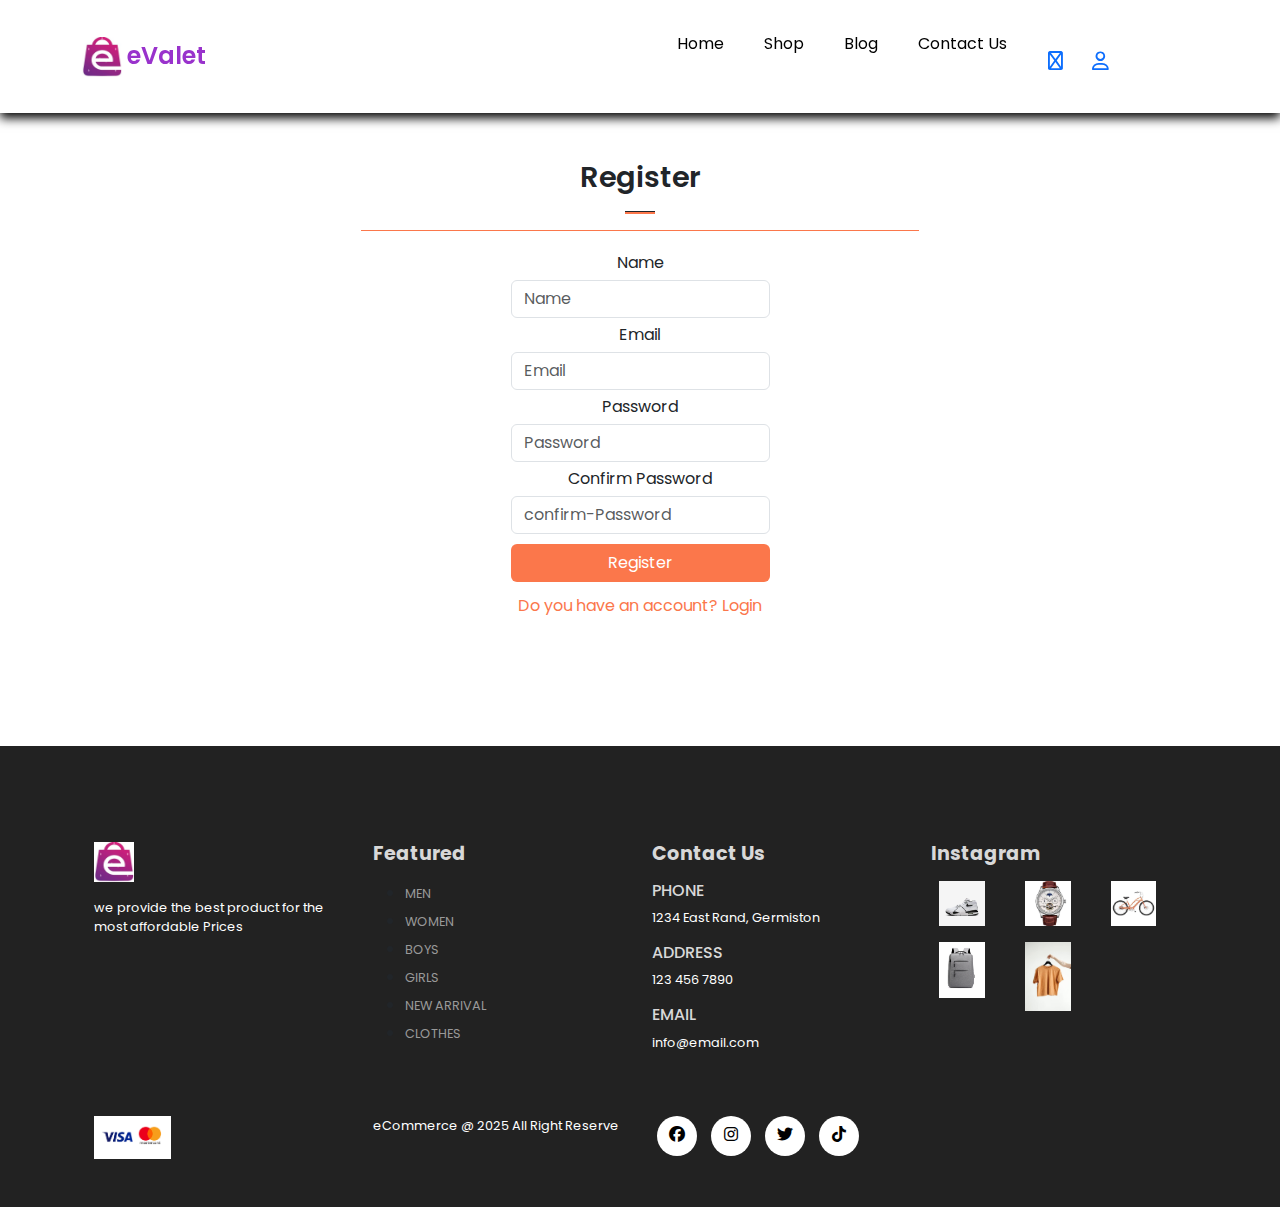
<file: project_/register.html>
<!DOCTYPE html>
<html lang="en">
<head>
    <meta charset="UTF-8">
    <meta http-equiv="X-UA-Compatible" content="IE=edge">
    <meta name="viewport" content="width=device-width, initial-scale=1.0">
    <title>Home</title>


    <link href="https://cdn.jsdelivr.net/npm/bootstrap@5.3.3/dist/css/bootstrap.min.css" rel="stylesheet" integrity="sha384-QWTKZyjpPEjISv5WaRU9OFeRpok6YctnYmDr5pNlyT2bRjXh0JMhjY6hW+ALEwIH" crossorigin="anonymous">

    <link rel="stylesheet" href="https://use.fontawesome.com/releases/v5.15.4/css/all.css" integrity="sha384-DyZ88mC6Up2uqS4h/KRgHuoeGwBcD4Ng9SiP4dIRy0EXTlnuz47vAwmeGwVChigm" crossorigin="anonymous"/>

    <link rel="stylesheet" href="assets/css/style.css"/>
      <!-- Add this complete CDN link to your <head> section -->
        <link rel="stylesheet" href="https://cdnjs.cloudflare.com/ajax/libs/font-awesome/6.5.1/css/all.min.css">

</head>
<body>
 
    <!--Navbar-->
    <nav class="navbar navbar-expand-lg navbar-light bg-white py-3 fixed-top">
        <div class="container">
          <img class="logo" src="assets/imgs/logo.jpg"/>
          <h2 class="brand">eValet</h2>
          <button class="navbar-toggler" type="button" data-bs-toggle="collapse" data-bs-target="#navbarSupportedContent" aria-controls="navbarSupportedContent" aria-expanded="false" aria-label="Toggle navigation">

            <span class="navbar-toggler-icon"></span>
          </button>
          <div class="collapse navbar-collapse nav-buttons" id="navbarSupportedContent">
            <ul class="navbar-nav me-auto mb-2 mb-lg-0">
            
              <li class="nav-item">
                <a class="nav-link" href="index.html">Home</a>
              </li>
              
              <li class="nav-item">
                <a class="nav-link" href="shop.html">Shop</a>
              </li>

              <li class="nav-item">
                <a class="nav-link" href="#">Blog</a>
              </li>

              <li class="nav-item">
                <a class="nav-link" href="contact.html">Contact Us</a>
              </li>

              <li class="nav-item">
                <a href="cart.html"><i class="fas fa-shopping-cart"></i></a>
                <a href="account.html"><i class="fas fa-user"></i></a>
                  
                 </li>

            </ul>

          </div>
        </div>
      </nav> 



<!--Register-->
<section class="my-5 py-5">
    <div class="container text-center mt-3 pt-5">
        <h2 class="form-wieght-bold">Register</h2>
        <hr class="mx-auto">
    </div>
    <div class="mx-auto container">
        <form id="register-form">
            <div class="form-group">
                <label>Name</label>
                <input type="text" class="form-control" id="register-name" name="name" placeholder="Name" required/>
            </div>
            <div class="form-group">
                <label>Email</label>
                <input type="text" class="form-control" id="register-emial" name="email" placeholder="Email" required/>
            </div>
            <div class="form-group">
                <label>Password</label>
                <input type="password" class="form-control" id="register-password" name="password" placeholder="Password" required/>
            </div>
            <div class="form-group">
                <label>Confirm Password</label>
                <input type="password" class="form-control" id="register-confirm-password" name="confirm-password" placeholder="confirm-Password" required/>
            </div>
            <div class="form-group">
                <input type="submit" class="btn" id="register-btn" value="Register"/>
            </div>
            <div class="form-group">
                <a id="login-url" class="btn">Do you have an account? Login</a>
            </div>
        </form>
    </div>
</section>












      <!--Footer-->
  <footer class="mt-5 py-5">
    <div class="row container mx-auto pt-5">
      <div class="footer-one col-lg-3 col-md-6 col-sm-12" >
        <img class="logo" src="assets/imgs/logo.jpg">
        <p class="pt-3">we provide the best product for the most affordable Prices</p>
      </div>
    <div class="footer-one col-lg-3 col-sm-12" >
      <h5 class="pb-2">Featured</h5>
  <ul class="text-uppercase">
      <li><a href="#">men</a></li>
      <li><a href="#">women</a></li>
      <li><a href="#">boys</a></li>
      <li><a href="#">girls</a></li>
      <li><a href="#">new arrival</a></li>
      <li><a href="#">clothes</a></li>
  </ul>
    </div>
    <div class="footer-one col-lg-3 col-sm-12">
      <h5 class="pb-2">Contact Us</h5>  
    <div>
      <h6 class="text-uppercase">Phone</h6>
      <p>1234 East Rand, Germiston</p>
    </div>
    <div>
      <h6 class="text-uppercase">Address</h6>
      <p>123 456 7890</p>
    </div>
    <div>
      <h6 class="text-uppercase">Email</h6>
      <p>info@email.com</p>
    </div>
    </div>
    <div class="footer-one col-lg-3 col-sm-12">
      <h5 class="pd-2">Instagram</h5>
      <div class="row">
        <img src="assets/imgs/Feature1.JPG" class="img-fluid w-25 h-100 m-2">
        <img src="assets/imgs/Feature2.JPG" class="img-fluid w-25 h-100 m-2">
        <img src="assets/imgs/Feature3.JPG" class="img-fluid w-25 h-100 m-2">
        <img src="assets/imgs/Feature4.jpg" class="img-fluid w-25 h-100 m-2">
        <img src="assets/imgs/clothe1.JPG" class="img-fluid w-25 h-100 m-2">
      </div>
    </div>
    </div>



    <div class="copyright mt-5">
      <div class="row container mx-auto">
        <div class="col-lg-3 col-md-5 col-sm-12 md-4">
          <img src="assets/imgs/payment.PNG">
      </div>
      <div class="col-lg-3 col-md-5 col-sm-12 md-4 text-nowrap md-2">
        <p>eCommerce @ 2025 All Right Reserve</p>
      </div>
      <div class="col-lg-3 col-md-5 col-sm-12 md-4">
        <a href="#"><i class="fab fa-facebook"></i></a>
        <a href="#"><i class="fab fa-instagram"></i></a>
        <a href="#"><i class="fab fa-twitter"></i></a>
        <a href="#"><i class="fab fa-tiktok"></i></a>
      </div>
      </div>
    </div>

  </footer>




    <script src="https://cdn.jsdelivr.net/npm/bootstrap@5.3.3/dist/js/bootstrap.bundle.min.js" integrity="sha384-YvpcrYf0tY3lHB60NNkmXc5s9fDVZLESaAA55NDzOxhy9GkcIdslK1eN7N6jIeHz" crossorigin="anonymous"></script>
</body>
</html>
</file>
<file: project_/assets/css/style.css>
@import url('https://fonts.googleapis.com/css2?family=Poppins:wght@100&display=swap');



.nav-buttons{
    margin-left:40%;
}


*{
    margin: 0;
    padding: 0;
    box-sizing: border-box;
}


body{
    font-family:'Poppins', sans-serif;
}

h1{
    font-size: 2.5rem;
    font-weight: 700;
}

h2{
    font-size: 1.8rem;
    font-weight: 600;
}

h3{
    font-size: 2.5rem;
    font-weight: 700;
}

h4{
    font-size: 1.2rem;
    font-weight: 600;
}

h5{
    font-size: 1rem;
    font-weight: 400;
}

h6{
    color:#D8D8D8;
}

button{
    font-size: 0.8rem;
    font-weight: 900;
    outline: none;
    border: none;
    background-color: #1d1d1d;
    color: aliceblue;
    padding: 13px 30px;
    text-transform: uppercase;
    cursor: pointer;
    transition: 0.5s ease;
}

button:hover{
    color: coral;
    background-color: bisque;
}


.navbar{
    font-size: 16px;
    padding: 2rem !important;
    padding-bottom: 2rem !important;
    top: 0;
    left: 0;
    box-shadow: 0 5px 10px rgba(0,0,0,1);
}

.navbar-light .navbar-nav .nav-link{
    padding: 0 20px;
    color: #000;
    transition: 0.4s ease;
}

.navbar-light .navbar-nav .nav-link:hover,
.navbar i:hover,
.navbar-light .navbar-nav .nav-link.active
.navbar i:hover{
    color:coral; 
}

.navbar i {
    font-size: 1.2rem;
    padding: 0 0.7px;
    transition: 0.4s ease;
    font-weight: 500;
    cursor: pointer;
    margin-left: 5px;
}


@media only screen and (max-width: 990px){
    .nav-buttons{
        margin: 10px;
    }

    .nav-buttons ul{
        margin: 1rem;
        justify-content: flex-start;
        align-items: flex-start;
        text-align: left;
 
}   }

    .nav-buttons ul .fas{
        margin: 20px 5px 10px 20px;
    }

#home{
    background-image: url('../imgs/IMG_9397.JPG');
    width: 100%;
    height: 100vh;
    background-size: cover;
    background-position-x: 90px;
    background-position-y: 80px;
    display: flex;
    flex-direction: column;
    justify-content: center;
    align-items: flex-start; 

}
#home span{
    color:coral;
}

#new .one img{
    width: 100%;
    height: 100%;
    background-position:center;
    background-repeat: no-repeat;
    background-size: cover;
}

#new .one{
    position: relative;
}

#new .one .details{
    position: absolute;
    top:0;
    left:0;
    color: burlywood;
    font-weight: bold;
    transition: 0.4s ease;
    opacity: 0.7;
    background-color: rgb(1,1,1);
    width: 100%;
    height: 100%; 
}

#new .one .details:hover{
    background-color: darkgray;
}

#new .one:nth-child(1) .details{
    display: flex;
    justify-content: center;
    flex-direction: column;
    align-items: flex-start;
    text-align: start;
}

#new .one:nth-child(2) .details{
    display: flex;
    justify-content: center;
    flex-direction: column;
    align-items: center;
    text-align: center;
}

#new .one:nth-child(3) .details{
    display: flex;
    justify-content: center;
    flex-direction: column;
    align-items: flex-end;
    text-align: right;
}

/* Product */

.product{
    cursor: pointer;
    margin-bottom: 2rem;
}

.product img{
    transition: 0.3s all;
}

.product:hover img{
    opacity: o.7;
}

.product .buy-btn{
    background-color: #fb77fb;
    transform: translateY(50px);
    opacity: 0;
    transition: 0.3s all;
}

.product:hover .buy-btn{
    transform: translateY(0px);
    opacity: 1;
}

hr{
    width: 30px;
    height: 3px !important;
    opacity: 1 !important;
    background-color: #fd774b;
}

.star{
    padding: 10px 0;
}

.star i{
    font-size: 0.9rem;
    color: goldenrod;
}

#banner{
    background-image: url('../imgs/banner1.JPG');
    width: 100%;
    height: 60vh;
    background-size: cover;
    background-position: center;
    background-position: 80px;
    background-repeat: no-repeat;
    background-attachment: fixed;
    display: flex;
    flex-direction: column;
    justify-content: center;
    align-items: flex-start; 
}

#banner h1{
    color: #fff;
}

#banner h4{
    color: #fff;
}

#banner button{
    background-color: #fd774b;
}

#banner button:hover{
    background-color: #1d1d1d;
}

footer{
    background-color: #222222;
}

footer h5{
    color: #D8D8D8;
    font-weight: 700;
    font-size: 1.2rem;    
}

footer li{
    padding-bottom: 4px;
}

footer li a{
    font-size: 0.8rem;
    color: #999;
    text-decoration: none;
}

footer li a:hover{
    color: #D8D8D8;
}

footer .copyright a{
    color: #000;
    height: 40px;
    width: 40px;
    background-color: #fff;
    display: inline-block;
    text-align: center;
    line-height: 38px;
    border-radius: 50px;
    transition: 0.3s ease;
    margin: 0 5px;
}

footer .copyright a:hover{
    color: #fff;
    background-color: #fb774b;
}

footer p{
    color: #fff;
    font-size: 0.8rem;
}

footer .copyright img{
    width: 30%;
}

.logo{
    width: 40px;
    height: 40px;
}

.navbar .brand{
    color: darkorchid;
    margin: 3px 5px;
    font-size: 1.5rem;
}

.small-img-group{
    display: flex;
    justify-content: space-between;
}

.small-img-col{
    flex-basis: 24%;
    cursor: pointer;
}

.single-product input{
    width: 50px;
    height: 40px;
    padding-left: 10px;
    font-size: 16px;
    margin-right: 10px;
}

.single-product input:focus{
    outline: none;
}

.single-product .buy-btn{
    background-color: #fd774b;
    opacity: 1;
    transition: 0.4s all;

}

.single-product .buy-btn:hover:{
    background-color: #222222;
}


/* Cart */

.cart table{
    width: 100%;
    border-collapse: collapse;
}

.cart .product-info{
    display: flex;
    flex-wrap: wrap;
}

.cart th{
    text-align: left;
    padding: 5px 10px;
    color: #fff;
    background-color: #fb774b;
}

.cart td{
    padding: 10px 20px;
}

.cart td img{
    width: 80px;
    height: 80px;
    margin-right: 10px;
}

.cart td input{
    width: 40px;
    height: 30px;
    padding: 5px;
}

.cart td a{
    color: #fb774b;
}

.cart .remove-btn{
    color: #fb774b;
    text-decoration: none;
    font-size: 14px;
}

.cart .edit-btn{
    color: #fb774b;
    text-decoration: none;
    font-size: 15px;
}

.cart .product-info p{
    margin: 3px;
}

.cart-total{
    display: flex;
    justify-content: flex-end;
}

.cart-total table{
    width: 100%;
    max-width: 500px;
    border-top: 3px solid #fd774b;
}

td:last-child{
    text-align: right;
}

th:last-child{
    text-align: right;
}


.checkout-container{
    display: flex;
    justify-content: right;
}

.checkout-btn{
    background-color: #fb774b;
    color: #fff;
}

/* Login */
#login-form{
    width: 50%;
    margin: 5px auto;
    text-align: center;
    padding: 20px;
    border-top: 1px solid #fb774b
}

#login-form input{
    width: 50%;
    margin: 5px auto
}

#login-form #login-btn{
    background-color: #fb774b;
    color: #fff;
}

#login-form #register-url{
    color:#fb774b
}

/* Register */
#register-form{
    width: 50%;
    margin: 5px auto;
    text-align: center;
    padding: 20px;
    border-top: 1px solid #fb774b
}

#register-form input{
    width: 50%;
    margin: 5px auto;
}

#register-form #register-btn{
    background-color: #fb774b;
    color: #fff;
}

#register-form #login-url{
    color:#fb774b
}

/* Account */

#account-form{
    width: 50%;
    margin: 35px auto;
    text-align: center;
    padding: 20px;
}

#account-form input{
    margin: 5px auto;
}

#account-form #change-pass-btn{
    color: #fff;
    background-color: #fb774b;
}

.account-info #orders-btn,#logout-btn{
    color: #fb774b;
    text-decoration: none;
}

/* Orders */

.orders table{
    width: 100%;
    border-collapse: collapse;
}

.orders ,.product-info{
    display: flex;
    flex-wrap: wrap;
}

.orders th{
    text-align: left;
    padding: 5px 10px;
    color: #fff;
    background-color: #fb774b;
    text-align: left;
}

.orders th:nth-child(2){
    text-align: right;
}

.orders td{
    padding: 10px 20px;
}

.orders td img{
    width: 80px;
    height: 80px;
    margin-right: 10px;
}

/* Checkout */
#checkout-form .checkout-small-element{
    display: inline-block;
    width: 48%;
    margin: 10px auto;
}

#checkout-form .checkout-large-element{
    width: 95%;
}

#checkout-form .checkout-btn-container{
    margin: 10px;
    text-align: right;
    margin-right: 40px;
}

#checkout-form #checkout-btn{
    color: #fff;
    background-color: #fb774b;
}

/* Contact */
#contact span{
    color: #fb774b;
}
</file>
